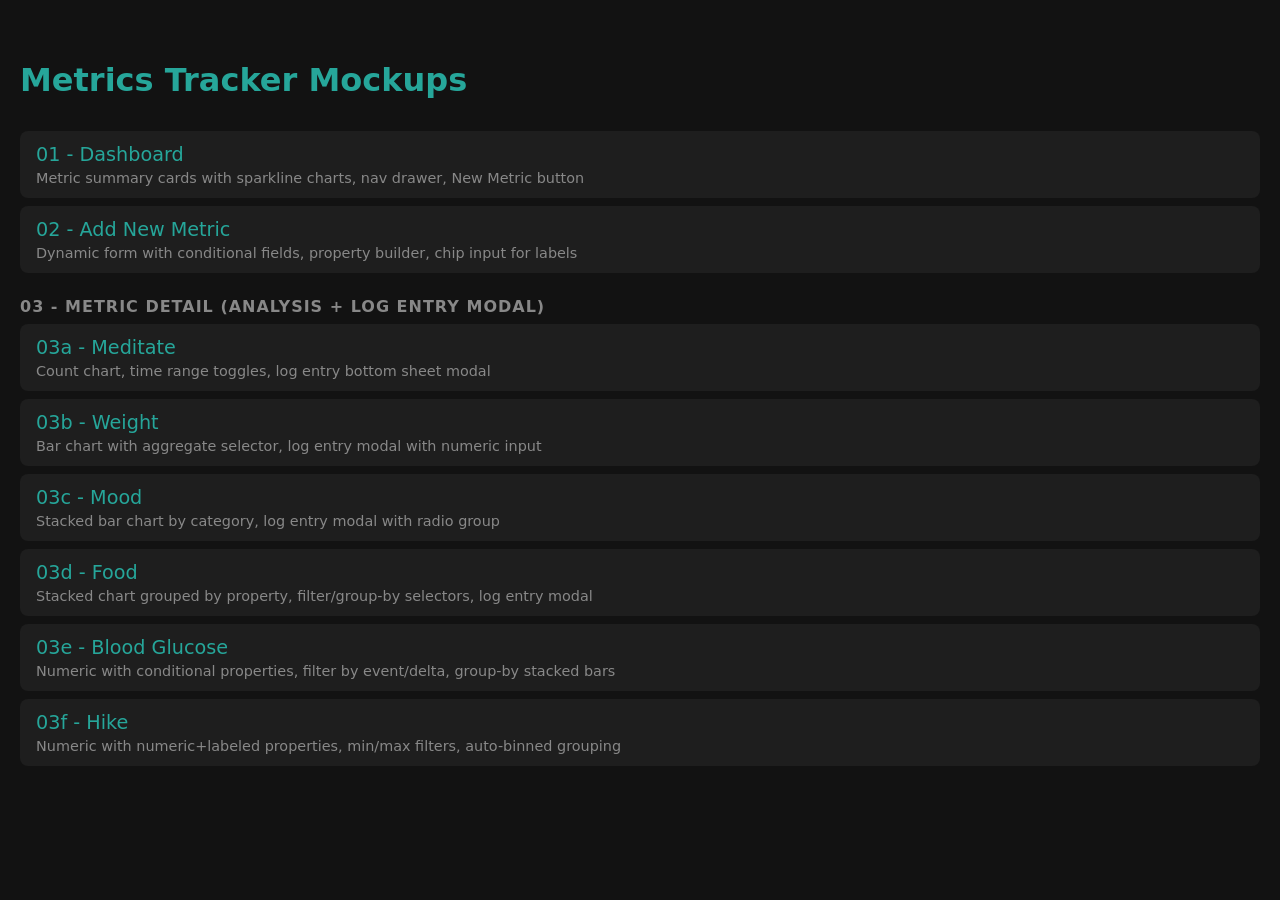
<file: design/mockups/ui/index.html>
<!DOCTYPE html>
<html lang="en">
<head>
  <meta charset="UTF-8">
  <meta name="viewport" content="width=device-width, initial-scale=1.0">
  <title>Metrics Tracker - Mockups</title>
  <style>
    body { background: #121212; color: #e0e0e0; font-family: system-ui, sans-serif; margin: 0; padding: 40px 20px; }
    h1 { color: #26a69a; margin-bottom: 32px; }
    h2 { color: #888; font-size: 1rem; margin-top: 24px; margin-bottom: 8px; text-transform: uppercase; letter-spacing: 1px; }
    a { display: block; color: #26a69a; font-size: 1.2rem; padding: 12px 16px; margin-bottom: 8px; background: #1e1e1e; border-radius: 8px; text-decoration: none; }
    a:hover { background: #2a2a2a; }
    .desc { color: #888; font-size: 0.9rem; margin-top: 4px; }
  </style>
</head>
<body>
  <h1>Metrics Tracker Mockups</h1>
  <a href="01-dashboard/index.html">01 - Dashboard<div class="desc">Metric summary cards with sparkline charts, nav drawer, New Metric button</div></a>
  <a href="02-add-metric/index.html">02 - Add New Metric<div class="desc">Dynamic form with conditional fields, property builder, chip input for labels</div></a>
  <h2>03 - Metric Detail (analysis + log entry modal)</h2>
  <a href="03a-detail-meditate/index.html">03a - Meditate<div class="desc">Count chart, time range toggles, log entry bottom sheet modal</div></a>
  <a href="03b-detail-weight/index.html">03b - Weight<div class="desc">Bar chart with aggregate selector, log entry modal with numeric input</div></a>
  <a href="03c-detail-mood/index.html">03c - Mood<div class="desc">Stacked bar chart by category, log entry modal with radio group</div></a>
  <a href="03d-detail-food/index.html">03d - Food<div class="desc">Stacked chart grouped by property, filter/group-by selectors, log entry modal</div></a>
  <a href="03e-detail-glucose/index.html">03e - Blood Glucose<div class="desc">Numeric with conditional properties, filter by event/delta, group-by stacked bars</div></a>
  <a href="03f-detail-hike/index.html">03f - Hike<div class="desc">Numeric with numeric+labeled properties, min/max filters, auto-binned grouping</div></a>
</body>
</html>
</file>
